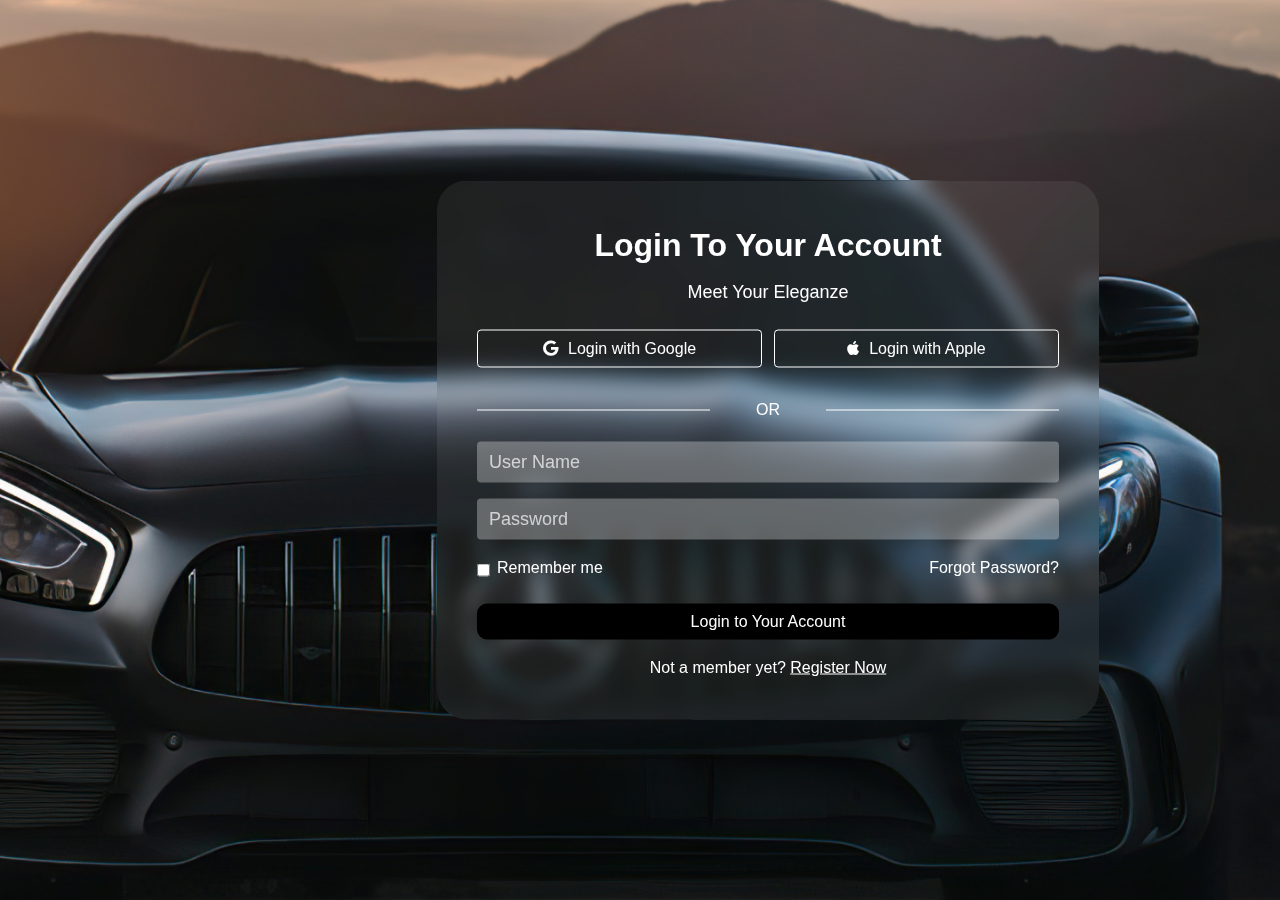
<file: index.html>
<!DOCTYPE html>
<html lang="en">
<head>
    <meta charset="UTF-8">
    <meta name="viewport" content="width=device-width, initial-scale=1.0">
    <title>Login Page</title>
    <link href="https://stackpath.bootstrapcdn.com/bootstrap/4.5.2/css/bootstrap.min.css" rel="stylesheet">
    <link rel="stylesheet" href="https://cdnjs.cloudflare.com/ajax/libs/font-awesome/5.15.3/css/all.min.css">
    <style>
        body, html {
            height: 100%;
            margin: 0;
            font-family: Arial, Helvetica, sans-serif;
        }
        .bg {
            background-image: url('img/login background.png');
            height: 100%;
            background-position: center;
            background-repeat: no-repeat;
            background-size: cover;
            position: absolute;
            width: 100%;
            z-index: -1;
        }
        .login-container {
            background: rgba(255, 255, 255, 0.07);
            border-radius: 30px;
            overflow: hidden;
            backdrop-filter: blur(10px);
            padding: 40px;
            width: 100%;
            max-width: 662px;
            margin: auto;
        }
        .login-title {
            color: white;
            font-size: 32px;
            font-family: Arial;
            font-weight: 700;
            text-align: center;
        }
        .login-subtitle {
            color: white;
            font-size: 18px;
            font-family: Arial;
            font-weight: 400;
            text-align: center;
            margin-top: 10px;
        }
        .form-control {
            background: rgba(255, 255, 255, 0.3);
            border: none;
            color: white;
            font-size: 18px;
        }
        .form-control::placeholder {
            color: rgba(255, 255, 255, 0.7);
        }
        .btn-primary {
            background-color: #000;
            border: none;
            border-radius: 10px;
            width: 100%;
        }
        .btn-primary:hover {
            background-color: white;
            color: black;
        }
        .social-btn {
            background: none;
            border: 1px solid white;
            color: white;
            width: 100%;
            margin-bottom: 10px;
        }
        .social-btn i {
            margin-right: 10px;
        }

        .social-btn:hover{
            color: grey;
        }
        .divider {
            color: white;
            margin: 20px 0;
            text-align: center;
            position: relative;
        }
        .divider::before, .divider::after {
            content: "";
            background: white;
            height: 1px;
            width: 40%;
            position: absolute;
            top: 50%;
        }
        .divider::before {
            left: 0;
        }
        .divider::after {
            right: 0;
        }
        .form-check-label {
            color: white;
        }
        .forgot-password, .register {
            color: white;
            text-align: right;
            display: block;
        }

        .forgot-password:hover{
            color:azure;
        }
        .register {
            text-align: center;
        }
        
        @media (min-width: 992px) {
            .login-container {
                position: absolute;
                top: 50%;
                left: 60%;
                transform: translate(-50%, -50%);
            }
            .social-buttons .social-btn {
                width: 49%;
            }
            .social-buttons .social-btn + .social-btn {
                margin-left: 2%;
            }
        }
    </style>
</head>
<body>
    <div class="bg"></div>
    <div class="container d-flex align-items-center justify-content-center" style="height: 100vh;">
        <div class="login-container">
            <div class="login-title">Login To Your Account</div>
            <div class="login-subtitle">Meet Your Eleganze</div>
            <div class="social-buttons d-flex flex-column flex-md-row justify-content-between">
                <button class="btn social-btn mt-4"><i class="fab fa-google"></i>Login with Google</button>
                <button class="btn social-btn mt-4"><i class="fab fa-apple"></i>Login with Apple</button>
            </div>
            <div class="divider">OR</div>
            <form onsubmit="return false;">
                <div class="form-group">
                    <input type="text" class="form-control" id="username" placeholder="User Name">
                </div>
                <div class="form-group mt-3">
                    <input type="password" class="form-control" id="password" placeholder="Password">
                </div>
                <div class="form-check mt-3 d-flex justify-content-between align-items-center">
                    <input type="checkbox" class="form-check-input" id="rememberMe">
                    <label class="form-check-label" for="rememberMe">Remember me</label>
                    <a href="#" class="forgot-password">Forgot Password?</a>
                </div>
                <button type="submit" class="btn btn-primary mt-4" onclick="location.href='home.html'">Login to Your Account</button>
            </form>
            <div class="register mt-3">Not a member yet? <a href="register.html" class="text-white"><u>Register Now</u></a></div>
        </div>
    </div>
    <script src="https://code.jquery.com/jquery-3.5.1.slim.min.js"></script>
    <script src="https://cdn.jsdelivr.net/npm/@popperjs/core@2.5.4/dist/umd/popper.min.js"></script>
    <script src="https://stackpath.bootstrapcdn.com/bootstrap/4.5.2/js/bootstrap.min.js"></script>
</body>
</html>
</file>
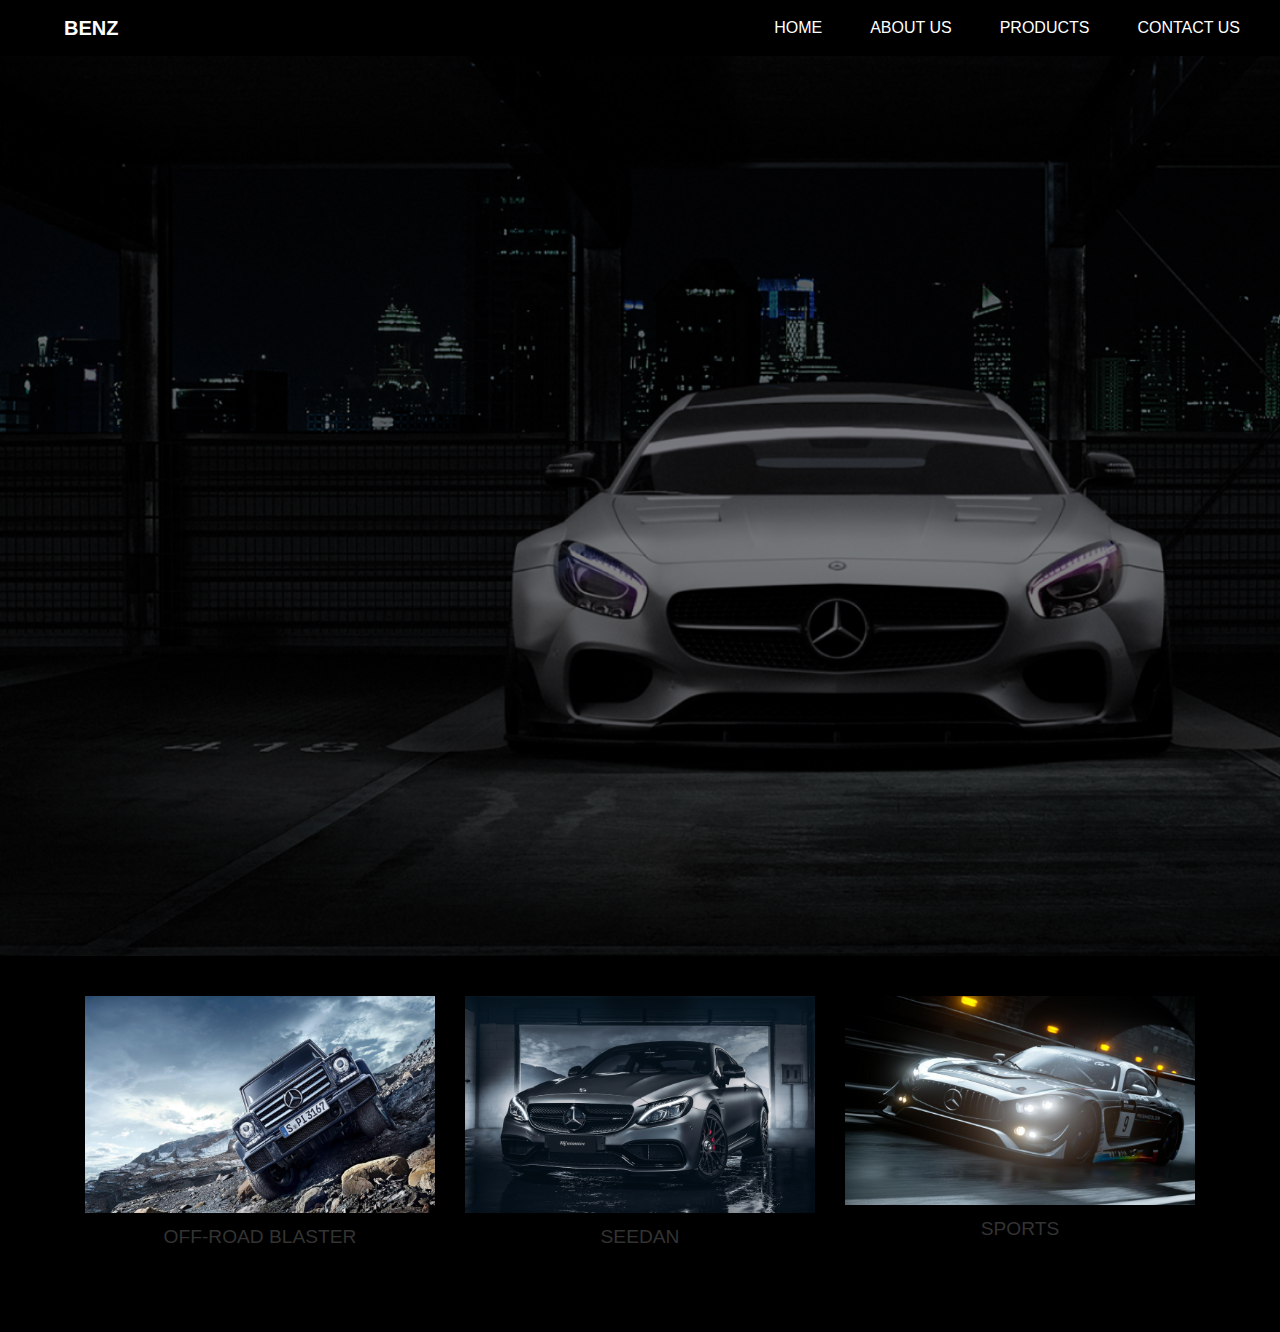
<file: home.html>
<!DOCTYPE html>
<html lang="en">
<head>
    <meta charset="UTF-8">
    <meta name="viewport" content="width=device-width, initial-scale=1.0">
    <title>Home</title>
    <link href="https://maxcdn.bootstrapcdn.com/bootstrap/4.5.2/css/bootstrap.min.css" rel="stylesheet">
    <link rel="stylesheet" href="style.css">

</head>
<body>

<!-- Navbar -->
<nav class="navbar navbar-expand-lg navbar-dark">
    <a class="navbar-brand mx-5" href="#">BENZ</a>
    <button class="navbar-toggler" type="button" data-toggle="collapse" data-target="#navbarNav" aria-controls="navbarNav" aria-expanded="false" aria-label="Toggle navigation">
        <span class="navbar-toggler-icon"></span>
    </button>
    <div class="collapse navbar-collapse" id="navbarNav">
        <ul class="navbar-nav ml-auto">
            <li class="nav-item">
                <a class="nav-link mx-3" href="#">HOME</a>
            </li>
            <li class="nav-item">
                <a class="nav-link mx-3" href="#">ABOUT US</a>
            </li>
            <li class="nav-item">
                <a class="nav-link mx-3" href="#">PRODUCTS</a>
            </li>
            <li class="nav-item">
                <a class="nav-link mx-3" href="#">CONTACT US</a>
            </li>
        </ul>
    </div>
</nav>

<!-- Hero Section -->
<section class="hero">
    <div class="container">
        <div class="row">
            <div class="col-md-6 hero-content">
                <h1>SETTING OFF IN A TOP FORM</h1>
                <p>All new <br><span class="highlight">Benz Youth Series</span></p>
                <a href="#" class="btn btn-primary">LEARN MORE</a>
            </div>
        </div>
    </div>
</section>

<section class="product-options">
    <div class="container">
        <div class="row">
            <div class="col-md-4 mb-4">
                <div class="product-item text-center">
                    <img src="img/pro1.png" alt="Product 1">
                    <p>OFF-ROAD BLASTER</p>
                </div>
            </div>
            <div class="col-md-4 mb-4">
                <div class="product-item text-center">
                    <img src="img/pro2.png" alt="Product 2">
                    <p>SEEDAN</p>
                </div>
            </div>
            <div class="col-md-4 mb-4">
                <div class="product-item text-center">
                    <img src="img/pro3.png" alt="Product 2">
                    <p>SPORTS</p>
                </div>
            </div>
        </div>
    </div>
</section>


<!-- Bootstrap JS and dependencies -->
<script src="https://code.jquery.com/jquery-3.5.1.slim.min.js"></script>
<script src="https://cdn.jsdelivr.net/npm/@popperjs/core@2.9.2/dist/umd/popper.min.js"></script>
<script src="https://maxcdn.bootstrapcdn.com/bootstrap/4.5.2/js/bootstrap.min.js"></script>

</body>
</html>
</file>
<file: style.css>
.body {
    margin: 0;
    padding: 0;
    font-family: Arial, sans-serif;
}

.navbar {
    background-color: black;
}

.navbar-brand,
.nav-link {
    color: #fff !important;
}

.navbar-brand {
    font-weight: bold;
}

.hero {
    background: url('img/HEROO.png') no-repeat center center;
    background-size: cover;
    color: #fff;
    height: 100vh;
    display: flex;
    align-items: center;
    position: relative;
}

.hero::before {
    content: '';
    position: absolute;
    top: 0;
    left: 0;
    width: 100%;
    height: 100%;
    background: rgba(0, 0, 0, 0.5);
}

.hero-content {
    position: relative;
    z-index: 1;
    max-width: 600px;
    padding: 0 20px;
    opacity: 0; 
    animation: fadeIn 2s ease-in-out forwards; 
}

.hero h1 {
    font-size: 3rem;
    margin-bottom: 20px;
    font-weight: bold;
}

.hero p {
    font-size: 1.5rem;
    margin-bottom: 40px;
}

.hero .btn {
    background-color: #fff;
    color: #000;
    font-weight: bold;
    transition: transform 0.3s ease; 
}

.hero .btn:hover {
    transform: scale(1.1); 
}

.hero .highlight {
    font-weight: bold;
    font-size: 2rem; 
}

@media (max-width: 768px) {
    .hero h1 {
        font-size: 2rem;
    }

    .hero p {
        font-size: 1rem;
    }

    .hero .highlight {
        font-size: 1.5rem; 
    }
}

@keyframes fadeIn {
    to {
        opacity: 1; 
    }
}
.product-options {
    display: flex;
    padding: 40px 0;
    background-color: black; /* Example background color */
}

.product-item {
    background-color:black;
    
    
    box-shadow: 0 0 10px rgba(0, 0, 0, 0.1);
}

.product-item img {
    max-width: 100%;
    height: auto;
    
    margin-bottom: 10px;
}

.product-item p {
    font-size: 1.2rem;
    color: #333;
}

@media (max-width: 768px) {
    .product-item {
        margin-bottom: 20px;
    }
}
</file>
